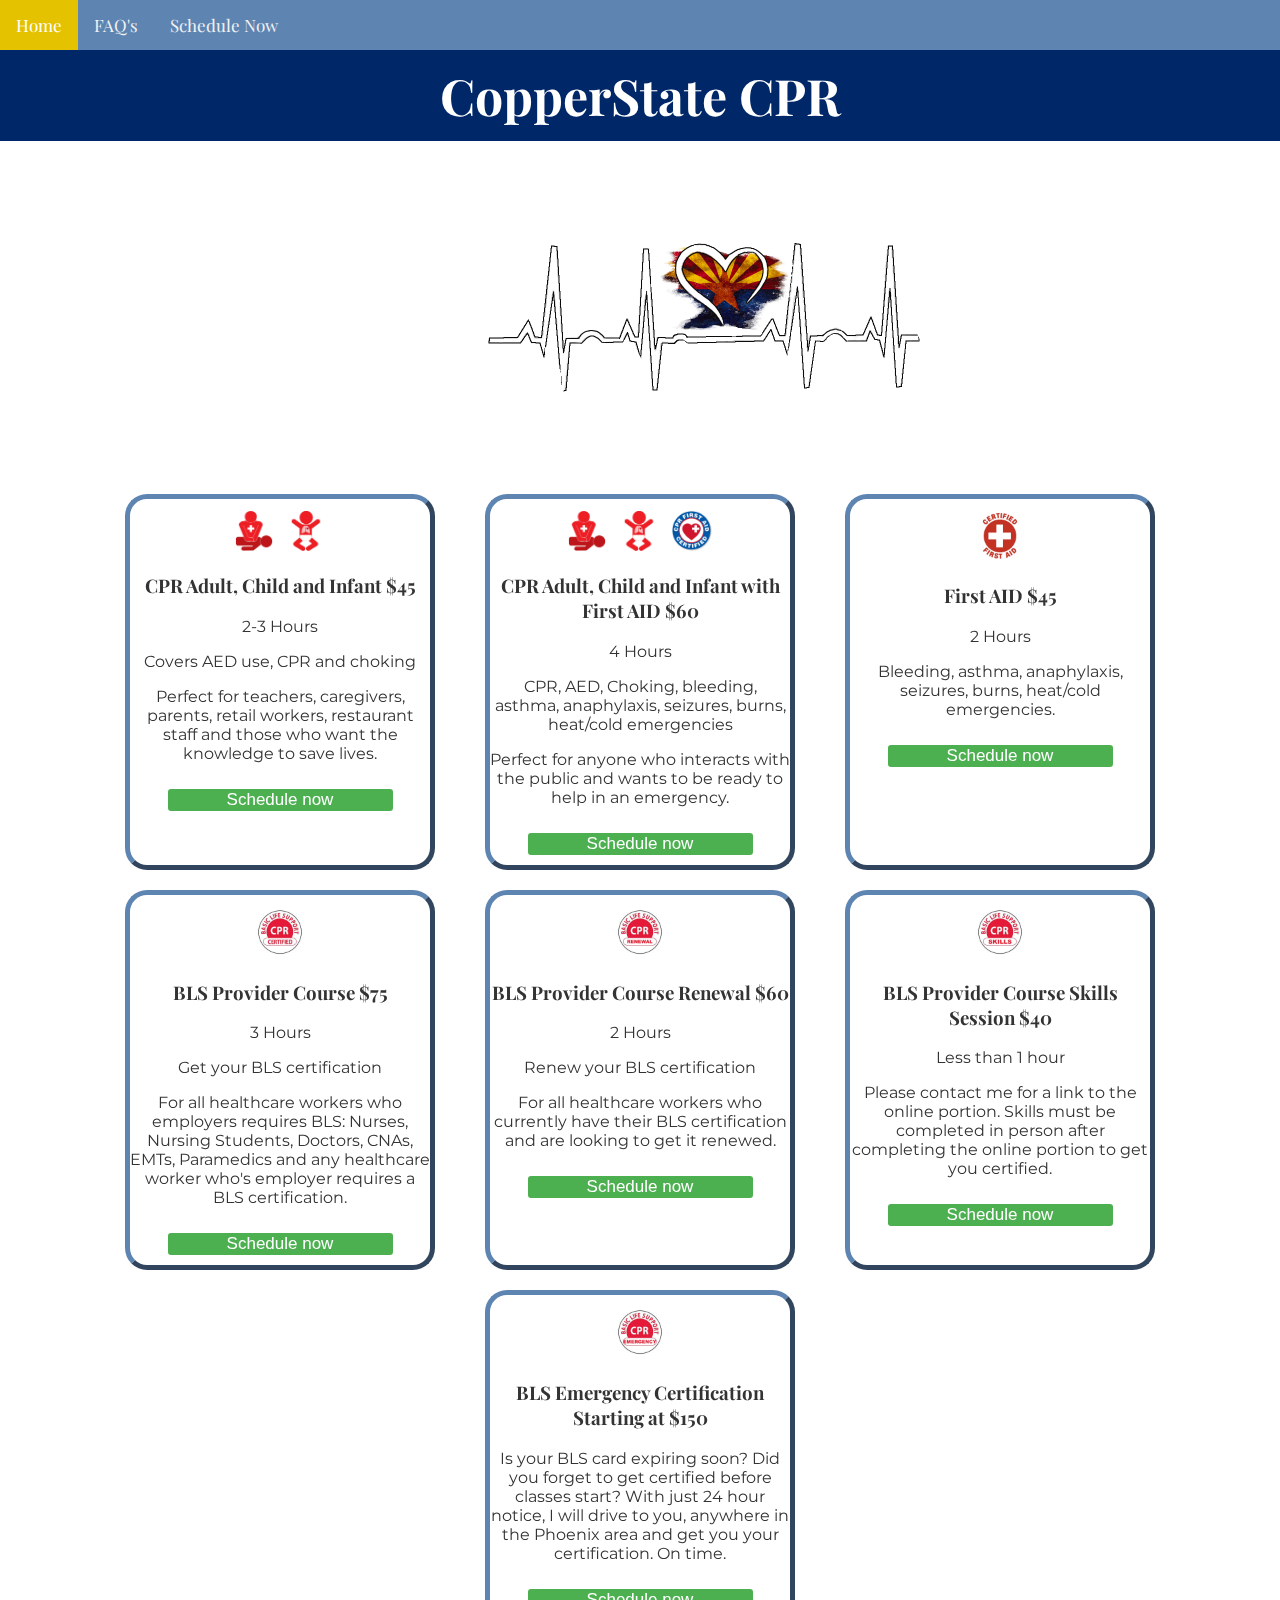
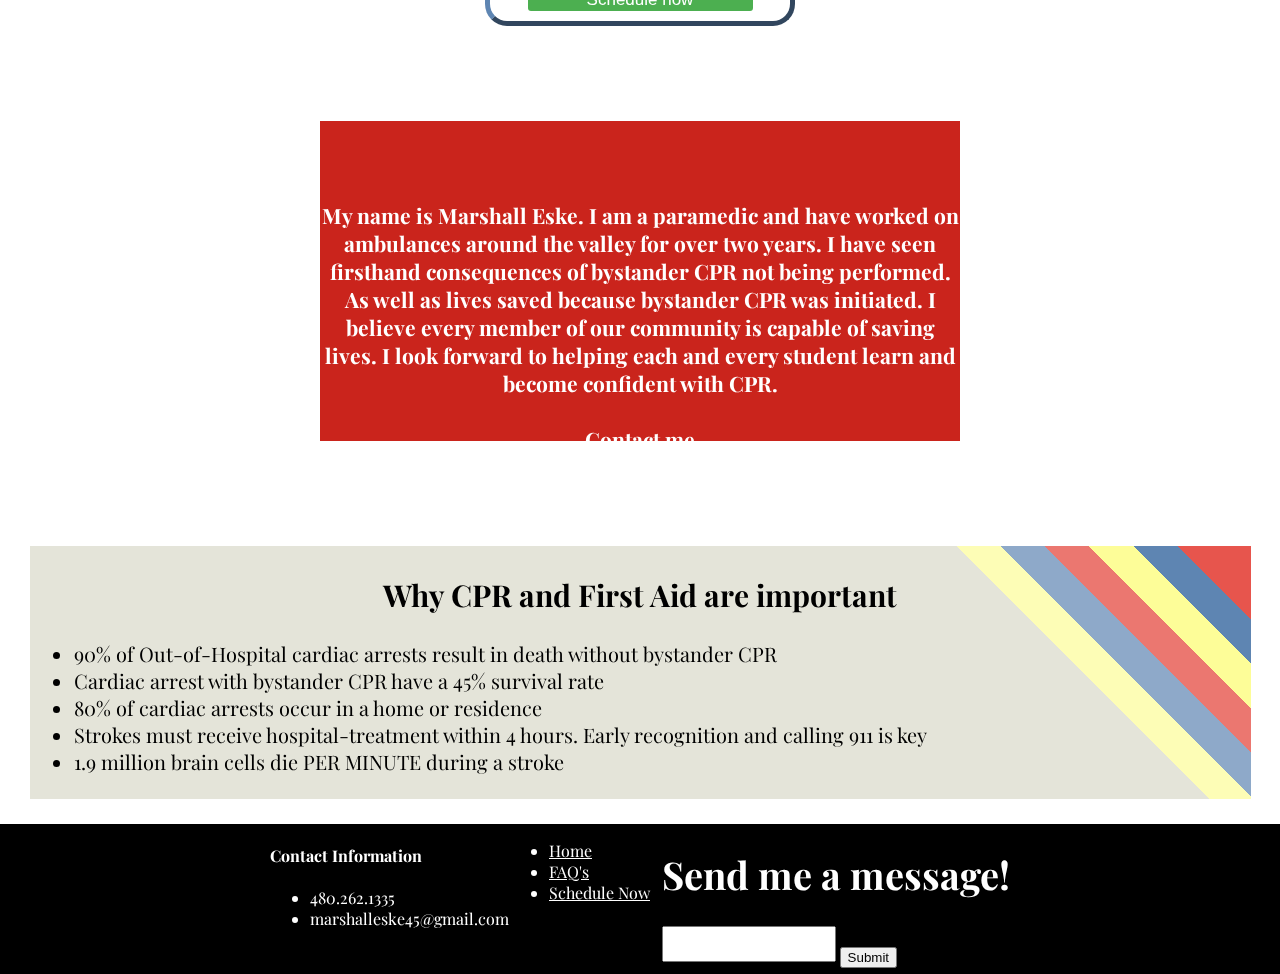
<file: index.html>
<?php
  if($_POST["message"]) {


  mail("your@email.address", "Here is the subject line",


  $_POST["insert your message here"]. "From: an@email.address");
  }
?>
<!DOCTYPE html>
<html>
<head>
  <link href="./resources/css/index.css" type="text/css" rel="stylesheet">
  <link rel="preconnect" href="https://fonts.gstatic.com">
  <link href="https://fonts.googleapis.com/css2?family=Montserrat:ital,wght@0,200;0,400;1,400&family=Playfair+Display:ital,wght@0,400;0,700;1,500&display=swap" rel="stylesheet">
  <title>CopperState CPR</title>
</head>
<body>
  <div id="topnav">
    <a class="active" href="index.html">Home</a>
    <a href="faqs.html">FAQ's</a>
    <a href="https://copperstatecpr.simplybook.me/">Schedule Now</a>
  </div>
  <script>
  var prevScrollpos = window.pageYOffset;
  window.onscroll = function() {
  var currentScrollPos = window.pageYOffset;
    if (prevScrollpos > currentScrollPos) {
      document.getElementById("topnav").style.top = "0";
    } else {
      document.getElementById("topnav").style.top = "-50px";
    }
    prevScrollpos = currentScrollPos;
  }
  </script>
  <!--Yellow Color scheme #FED700 -->
  <!--Red Color scheme #BF0A30 -->
  <!--Blue Color scheme #ce5c17 -->
  
  <h1 id="welcomeHeader">CopperState CPR</h1>
  <div id="courseLogo">
    <img class="logoImg" src="resources/images/CopperstateFinalLogo.png">
  </div>
  <div class="SERVICES">
    <div class="ServiceDiv">
      <img class="divIMG" src="resources/images/cpr-instructor-training.jpeg">
      <img class="divIMG" src="resources/images/infant-cpr-training.jpeg">
      <h3>CPR Adult, Child and Infant $45</h3>
      <p>2-3 Hours</p>
      <p>Covers AED use, CPR and choking</p>
      <p>Perfect for teachers, caregivers, parents, retail workers, restaurant staff and those who want the knowledge to save lives.</p>
      <button class="button servicebtn"><a href="https://copperstatecpr.simplybook.me/">Schedule now</a></button>
    </div>
    <div class="ServiceDiv">
      <img class="divIMG" src="resources/images/cpr-instructor-training.jpeg">
      <img class="divIMG" src="resources/images/infant-cpr-training.jpeg">
      <img class="divIMG" src="resources/images/cprfirstaid.jpg">
      <h3>CPR Adult, Child and Infant with First AID $60</h3>
      <p>4 Hours</p>
      <p>CPR, AED, Choking, bleeding, asthma, anaphylaxis, seizures, burns, heat/cold emergencies</p>
      <p>Perfect for anyone who interacts with the public and wants to be ready to help in an emergency.</p>
      <button class="button servicebtn"><a href="https://copperstatecpr.simplybook.me/">Schedule now</a></button>
    </div>
    <div class="ServiceDiv">
      <img id="certifiedfirstaid" src="resources/images/certifiedfirstaid.png">
      <h3>First AID $45</h3>
      <p>2 Hours</p>
      <p>Bleeding, asthma, anaphylaxis, seizures, burns, heat/cold emergencies.</p>
      <button class="button servicebtn"><a href="https://copperstatecpr.simplybook.me/">Schedule now</a></button>
    </div>
    <div class="ServiceDiv">
      <img id="certifiedfirstaid" src="resources/images/cprcertified.jpg">
      <h3>BLS Provider Course $75</h3>
      <p>3 Hours</p>
      <p>Get your BLS certification</p>
      <p>For all healthcare workers who employers requires BLS: Nurses, Nursing Students, Doctors, CNAs, EMTs, Paramedics and any healthcare worker who's employer requires a BLS certification.</p>
      <button class="button servicebtn"><a href="https://copperstatecpr.simplybook.me/">Schedule now</a></button>
    </div>
    <div class="ServiceDiv">
            <img id="certifiedfirstaid" src="resources/images/blscertifiedrenewal.jpeg">
      <h3>BLS Provider Course Renewal $60</h3>
      <p>2 Hours</p>
      <p>Renew your BLS certification</p>
      <p>For all healthcare workers who currently have their BLS certification and are looking to get it renewed.</p>
      <button class="button servicebtn"><a href="https://copperstatecpr.simplybook.me/">Schedule now</a></button>
    </div>
    <div class="ServiceDiv">
      <img id="certifiedfirstaid" src="resources/images/blscertifiedskills.jpg">
      <h3>BLS Provider Course Skills Session $40</h3>
      <p>Less than 1 hour</p>
      <p>Please contact me for a link to the online portion. Skills must be completed in person after completing the online portion to get you certified.</p>
      <button class="button servicebtn"><a href="https://copperstatecpr.simplybook.me/">Schedule now</a></button>
    </div>
    <div class="ServiceDiv">
            <img id="certifiedfirstaid" src="resources/images/blscertifiedemergency.jpeg">
      <h3>BLS Emergency Certification Starting at $150</h3>
      <p>Is your BLS card expiring soon? Did you forget to get certified before classes start?  With just 24 hour notice, I will drive to you, anywhere in the Phoenix area and get you your certification. On time.</p>
      <button class="button servicebtn"><a href="https://copperstatecpr.simplybook.me/">Schedule now</a></button>
    </div>
  </div>
  <div class="WELCOME">
    <div class="WelcomeDiv INFO">
      <p><b>My name is Marshall Eske. I am a paramedic and have worked on ambulances around the valley for over two years. I have seen firsthand consequences of bystander CPR not being performed. As well as lives saved because bystander CPR was initiated. I believe every member of our community is capable of saving lives. I look forward to helping each and every student learn and become confident with CPR.</b></p>
      <h4><a href="tel:480-262-1335">Contact me</a></h4>
    </div>
  </div>
  <div class="stats">
    <h2>Why CPR and First Aid are important</h2>
    <ul>
      <li>90% of Out-of-Hospital cardiac arrests result in death without bystander CPR</li>
      <li>Cardiac arrest with bystander CPR have a 45% survival rate</li>
      <li>80% of cardiac arrests occur in a home or residence</li>
      <li>Strokes must receive hospital-treatment within 4 hours. Early recognition and calling 911 is key</li>
      <li>1.9 million brain cells die PER MINUTE during a stroke</li>
    </ul>
  </div>
  <footer>
    <div class="footcontact">
      <h4>Contact Information</h4>
      <ul>
        <li>480.262.1335</li>
        <li>marshalleske45@gmail.com</li>
      </ul>
    </div>
    <div class="footsite">
      <ul>
        <li><a href="index.html">Home</a></li>
        <li><a href="faqs.html">FAQ's</a></li>
        <li><a href="schedule.html">Schedule Now</a></li>
      </ul>
    </div>
    <div class="email">
      <h1>Send me a message!</h1>
      <form method="post" action="submissionform.php" id="footersubmit">
      <textarea name="message"></textarea>
      <input type="submit">
      </form>
    </div>
  </footer>
</body>
</html>
</file>
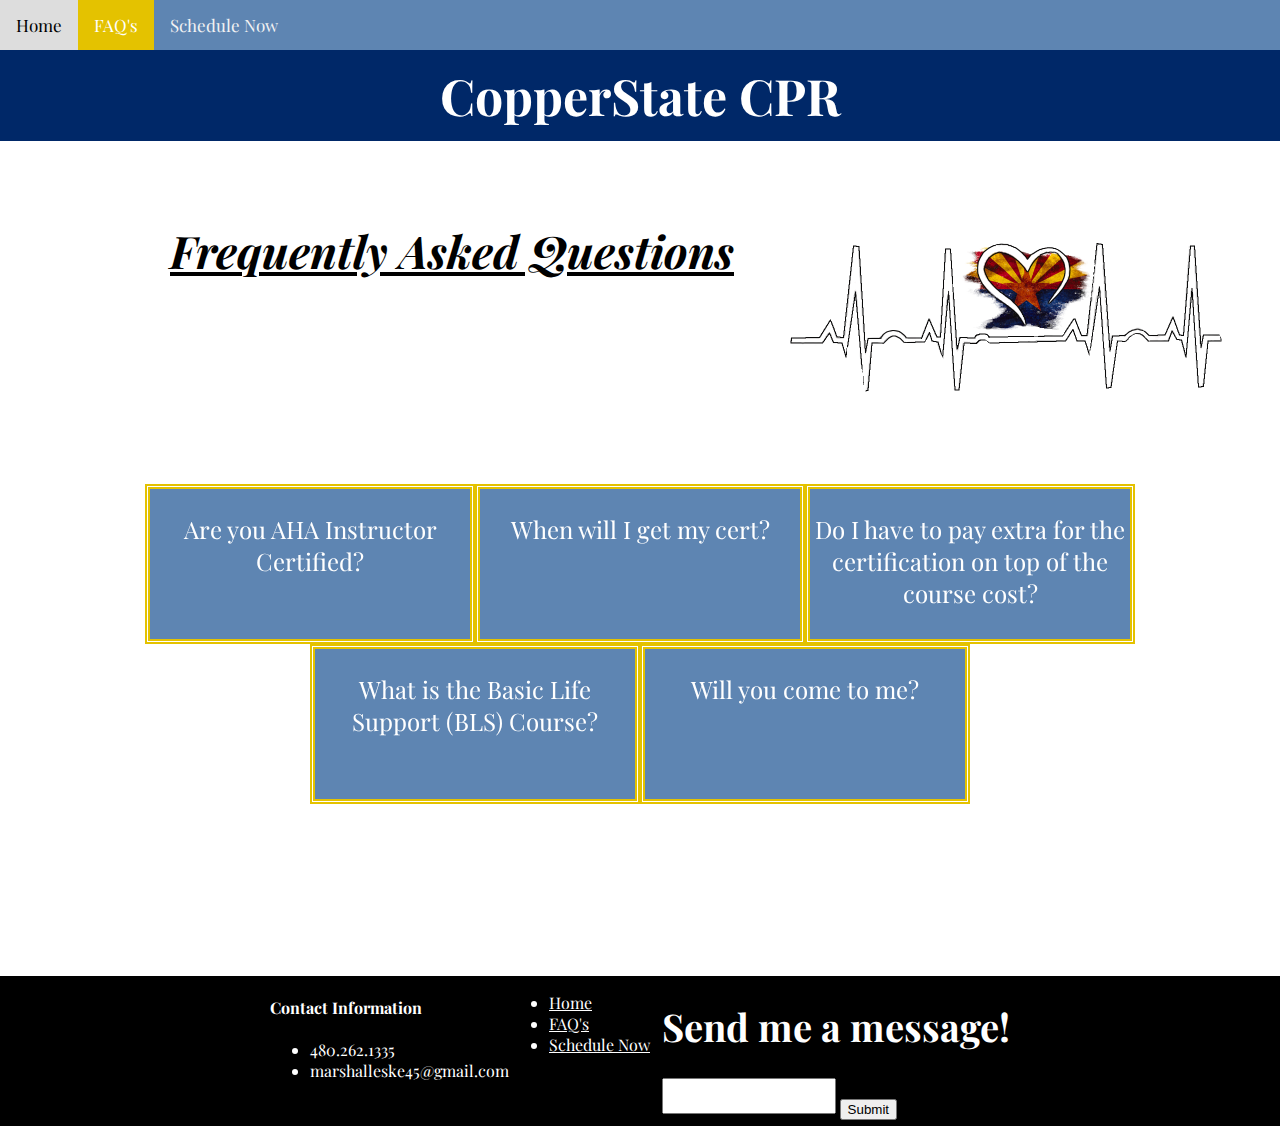
<file: faqs.html>
<!DOCTYPE html>
<html>
<head>
  <link href="./resources/css/index.css" type="text/css" rel="stylesheet">
  <link rel="preconnect" href="https://fonts.gstatic.com">
  <link href="https://fonts.googleapis.com/css2?family=Montserrat:ital,wght@0,200;0,400;1,400&family=Playfair+Display:ital,wght@0,400;0,700;1,500&display=swap" rel="stylesheet">
  <title>CopperState CPR</title>
</head>
<body>
  <div id="topnav">
    <a href="index.html">Home</a>
    <a class="active" href="faqs.html">FAQ's</a>
    <a href="https://copperstatecpr.simplybook.me/">Schedule Now</a>
  </div>
  <script>
  var prevScrollpos = window.pageYOffset;
  window.onscroll = function() {
  var currentScrollPos = window.pageYOffset;
    if (prevScrollpos > currentScrollPos) {
      document.getElementById("topnav").style.top = "0";
    } else {
      document.getElementById("topnav").style.top = "-50px";
    }
    prevScrollpos = currentScrollPos;
  }
  </script>
  <h1 id="welcomeHeader">CopperState CPR</h1>
  <div class="faqs">
    <h1 id="faqList"><em>Frequently Asked Questions</em></h1>
    <img class="logoImg" src="resources/images/CopperstateFinalLogo.png">
  </div>
  <div class="flipcardcontainer">
    <div class="flip-card">
      <div class="flip-card-inner">
        <div class="flip-card-front">
          <p>Are you AHA Instructor Certified?</p>
        </div>
        <div class="flip-card-back">
          <h2> Yes, I am up to date with all current curriculum and certifications</h2>
        </div>
      </div>
    </div>
    <div class="flip-card">
      <div class="flip-card-inner">
        <div class="flip-card-front">
          <p>When will I get my cert?</p>
        </div>
        <div class="flip-card-back">
          <h2>Within 72 hours of course completion</h2>
        </div>
      </div>
    </div>
    <div class="flip-card">
      <div class="flip-card-inner">
        <div class="flip-card-front">
          <p>Do I have to pay extra for the certification on top of the course cost?</p>
        </div>
        <div class="flip-card-back">
          <h2>No. All charges are included within the course cost</h2>
        </div>
      </div>
    </div>
    <div class="flip-card">
      <div class="flip-card-inner">
        <div class="flip-card-front">
          <p>What is the Basic Life Support (BLS) Course?</p>
        </div>
        <div class="flip-card-back">
          <h2>Basic Life Support is the certification health care workers require</h2>
        </div>
      </div>
    </div>
    <div class="flip-card">
      <div class="flip-card-inner">
        <div class="flip-card-front">
          <p>Will you come to me?</p>
        </div>
        <div class="flip-card-back">
          <h2>For groups of 6 or more I will drive to you. I also offer group discounts.</h2>
        </div>
      </div>
    </div>
  </div>

  <footer>
    <div class="footcontact">
      <h4>Contact Information</h4>
      <ul>
        <li>480.262.1335</li>
        <li>marshalleske45@gmail.com</li>
      </ul>
    </div>
    <div class="footsite">
      <ul>
        <li><a href="index.html">Home</a></li>
        <li><a href="faqs.html">FAQ's</a></li>
        <li><a href="schedule.html">Schedule Now</a></li>
      </ul>
    </div>
    <div class="email">
      <h1>Send me a message!</h1>
      <form method="post" action="submissionform.php" id="footersubmit">
      <textarea name="message"></textarea>
      <input type="submit">
      </form>
    </div>
  </footer>
</body>
</html>
</file>
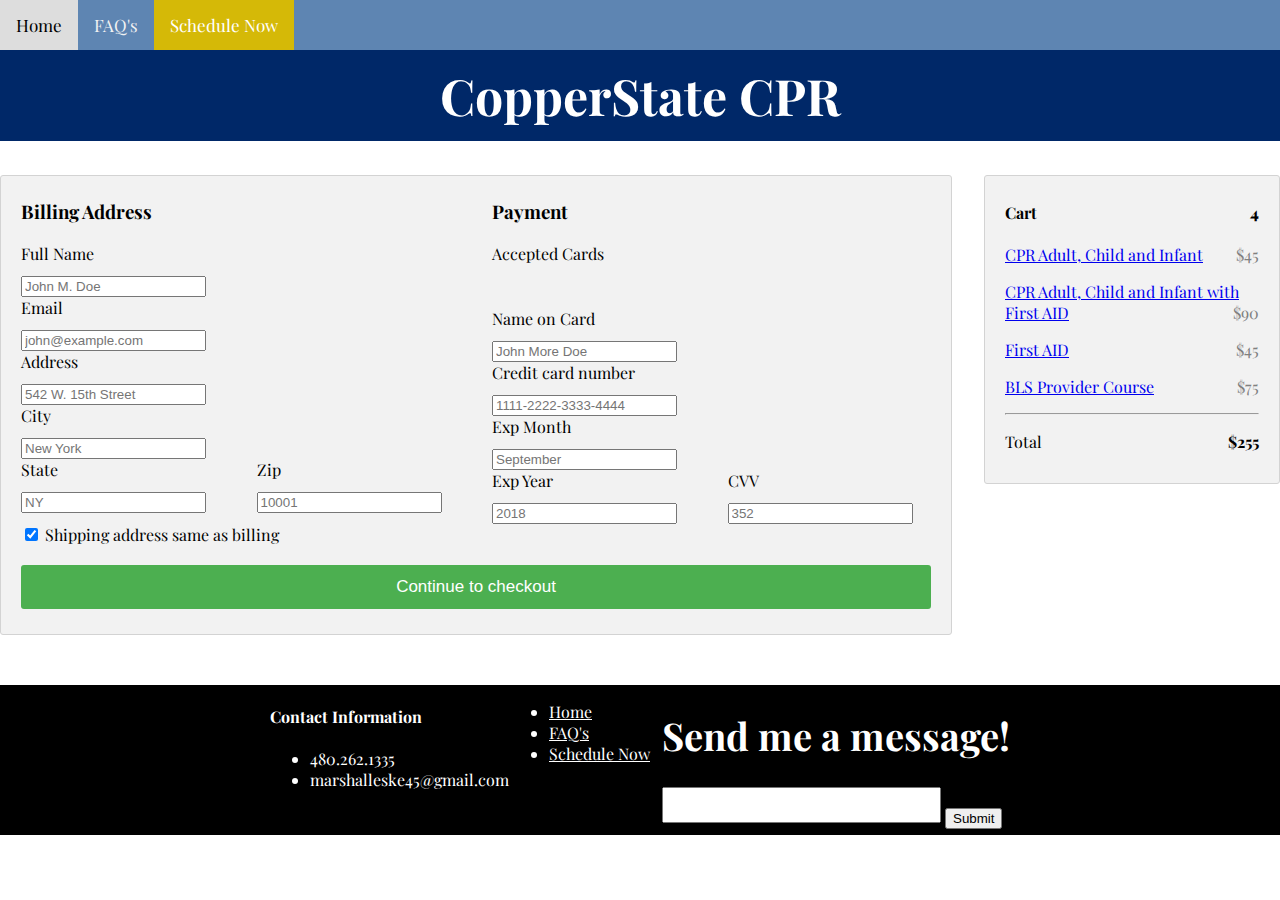
<file: schedule.html>
<!DOCTYPE html>
<html>
<head>
  <link href="./resources/css/about.css" type="text/css" rel="stylesheet">
  <link rel="preconnect" href="https://fonts.gstatic.com">
  <link href="https://fonts.googleapis.com/css2?family=Montserrat:ital,wght@0,200;0,400;1,400&family=Playfair+Display:ital,wght@0,400;0,700;1,500&display=swap" rel="stylesheet">
  <title>CopperState CPR</title>
</head>
<body>
  <div id="topnav">
    <a href="index.html">Home</a>
    <a href="faqs.html">FAQ's</a>
    <a class="active" href="schedule.html">Schedule Now</a>
  </div>
  <script>
  var prevScrollpos = window.pageYOffset;
  window.onscroll = function() {
  var currentScrollPos = window.pageYOffset;
    if (prevScrollpos > currentScrollPos) {
      document.getElementById("topnav").style.top = "0";
    } else {
      document.getElementById("topnav").style.top = "-50px";
    }
    prevScrollpos = currentScrollPos;
  }
  </script>
  <!--Yellow Color scheme #FED700 -->
  <!--Red Color scheme #BF0A30 -->
  <!--Blue Color scheme rgb(43, 69, 122) -->
  <h1 id="welcomeHeader">CopperState CPR</h1>
  <div class="rowsched" id="rowsched">
    <div class="col-75">
      <div class="container">
        <form action="/action_page.php">

          <div class="rowsched">
            <div class="col-50">
              <h3>Billing Address</h3>
              <label for="fname"><i class="fa fa-user"></i> Full Name</label>
              <input type="text" id="fname" name="firstname" placeholder="John M. Doe">
              <label for="email"><i class="fa fa-envelope"></i> Email</label>
              <input type="text" id="email" name="email" placeholder="john@example.com">
              <label for="adr"><i class="fa fa-address-card-o"></i> Address</label>
              <input type="text" id="adr" name="address" placeholder="542 W. 15th Street">
              <label for="city"><i class="fa fa-institution"></i> City</label>
              <input type="text" id="city" name="city" placeholder="New York">

              <div class="rowsched">
                <div class="col-50">
                  <label for="state">State</label>
                  <input type="text" id="state" name="state" placeholder="NY">
                </div>
                <div class="col-50">
                  <label for="zip">Zip</label>
                  <input type="text" id="zip" name="zip" placeholder="10001">
                </div>
              </div>
            </div>

            <div class="col-50">
              <h3>Payment</h3>
              <label for="fname">Accepted Cards</label>
              <div class="icon-container">
                <i class="fa fa-cc-visa" style="color:navy;"></i>
                <i class="fa fa-cc-amex" style="color:blue;"></i>
                <i class="fa fa-cc-mastercard" style="color:red;"></i>
                <i class="fa fa-cc-discover" style="color:orange;"></i>
              </div>
              <label for="cname">Name on Card</label>
              <input type="text" id="cname" name="cardname" placeholder="John More Doe">
              <label for="ccnum">Credit card number</label>
              <input type="text" id="ccnum" name="cardnumber" placeholder="1111-2222-3333-4444">
              <label for="expmonth">Exp Month</label>
              <input type="text" id="expmonth" name="expmonth" placeholder="September">

              <div class="rowsched">
                <div class="col-50">
                  <label for="expyear">Exp Year</label>
                  <input type="text" id="expyear" name="expyear" placeholder="2018">
                </div>
                <div class="col-50">
                  <label for="cvv">CVV</label>
                  <input type="text" id="cvv" name="cvv" placeholder="352">
                </div>
              </div>
            </div>

          </div>
          <label>
            <input type="checkbox" checked="checked" name="sameadr"> Shipping address same as billing
          </label>
          <input type="submit" value="Continue to checkout" class="btn">
        </form>
      </div>
    </div>

    <div class="col-25">
      <div class="container">
        <h4>Cart
          <span class="price" style="color:black">
            <i class="fa fa-shopping-cart"></i>
            <b>4</b>
          </span>
        </h4>
        <p><a href="services.html">CPR Adult, Child and Infant</a> <span class="price">$45</span></p>
        <p><a href="services.html">CPR Adult, Child and Infant with First AID</a> <span class="price">$90</span></p>
        <p><a href="services.html">First AID</a> <span class="price">$45</span></p>
        <p><a href="services.html">BLS Provider Course</a> <span class="price">$75</span></p>
        <hr>
        <p>Total <span class="price" style="color:black"><b>$255</b></span></p>
      </div>
    </div>
  </div>
  <footer>
    <div class="footcontact">
      <h4>Contact Information</h4>
      <ul>
        <li>480.262.1335</li>
        <li>marshalleske45@gmail.com</li>
      </ul>
    </div>
    <div class="footsite">
      <ul>
        <li><a href="index.html">Home</a></li>
        <li><a href="faqs.html">FAQ's</a></li>
        <li><a href="schedule.html">Schedule Now</a></li>
      </ul>
    </div>
    <div class="email">
      <h1>Send me a message!</h1>
      <form method="post" action="submissionform.php" id="footersubmit">
      <textarea name="message"></textarea>
      <input type="submit">
      </form>
    </div>
  </footer>
</body>
</html>
</file>
<file: resources/css/index.css>
body, html {
  margin: 0;
  height: 100%;
  font-family: 'Playfair Display', serif;
  background-size: cover;
  background-repeat: no-repeat;

}
a{
  color: inherit;
}
/* Add a black background color to the top navigation */
#topnav {
  background-color: #5E85B2;
  overflow: hidden;
  margin-top: 0px;
  position: sticky;
  z-index:2;
  top:0;
  width: 100%;
  transition: top 0.3s;
}

/* Style the links inside the navigation bar */
#topnav a {
  float: left;
  display: block;
  color: #f2f2f2;
  text-align: center;
  padding: 0.875rem 1rem;
  text-decoration: none;
  font-size: 1.063rem;

}

/* Change the color of links on hover */
#topnav a:hover {
  background-color: #ddd;
  color: black;
}

/* Add a color to the active/current link */
#topnav a.active {
  background-color: #E4C200;
  color: white;

}
#welcomeHeader{
  font-size: 3.125rem;
  margin-top: 0px;
  text-align: center;
  background-color: #002868;
  color: white;
  padding: 0.75rem;
}
#courselist{
  padding-top: 1rem;
  margin-left: 10.625rem;
  font-size: 2.8rem;
  text-decoration: underline;
}

.logoImg{
  display: block;
  margin-left: 30rem;
  margin-right: auto;
  width: 50%;
  max-height: 19.313rem;
  max-width: 28.125rem;
}
.SERVICES {
  margin: 5.313rem;
  margin-top: 0;
  display: flex;
  justify-content: space-evenly;
  flex-wrap: wrap;
  position: relative;
  flex-shrink: 2;
}
.ServiceDiv{
  flex-basis: 18.75rem;
  background-color: white;
  text-align: center;
  width: 100%;
  border: 0.313rem outset #5E85B2;
  border-radius: 1.375rem;
  margin: 0.625rem;
  flex-shrink: 3;
  color: 	#333333;

}

.ServiceDiv p{
  font-family: 'Montserrat', sans-serif;
}
.divIMG{
  margin-top: 0.75rem;
  height: 2.5rem;
  padding: 0 0.313rem;
  mix-blend-mode: multiply;
}
.button a:hover{
  text-decoration: underline;
  color: black;
}
.servicebtn{
  background-color: #4CAF50;
  color: white;
  margin: 0.625rem 0;
  border: none;
  width: 75%;
  border-radius: 0.188rem;
  cursor: pointer;
  font-size: 1.063rem;
}
.servicebtn a{
  text-decoration: none;
  color: white;
}
#certifiedfirstaid{
  margin-top: 0.75rem;
  width: 3.125rem;
  height: 3.125rem;
  mix-blend-mode: multiply;
}
.WELCOME {
  align-items: center;
  display: flex;
  position: relative;
  margin-top: 0px;
  flex-shrink: 3;
  justify-content: center;
}
.WelcomeDiv{
  margin-bottom: 5rem;
}

.INFO {
  font-size: 2.340702210663199vh;
  background-color: #ca241c;
  color: white;
  text-align: center;
  height: 20rem;
  width: 40rem;
  justify-content: center;
  max-width: 100%;
  flex-shrink: 2;
}
.INFO p {
  margin: 5rem auto 0 auto;
}
.stats {
  background-color: #5E85B2;
  font-size: 1.25rem;
  width: 76.313rem;
  max-width: 100%;
  color: black;
  margin: 1.563rem auto;
  padding: 0.25rem;
  box-sizing: border-box;
  background-color: #E4E4D9;
  background-image: linear-gradient( 45deg, rgba(0,0,0,0) 95%, #E7554D 95%),
                    linear-gradient( 45deg, rgba(0,0,0,0) 92%, #5E85B2 92%),
                    linear-gradient( 45deg, rgba(0,0,0,0) 89%, #FDFD98 89%),
                    linear-gradient( 45deg, rgba(0,0,0,0) 86%, #EB7770 86%),
                    linear-gradient( 45deg, rgba(0,0,0,0) 83%, #8EA9C9 83%),
                    linear-gradient( 45deg, rgba(0,0,0,0) 80%, #FDFDB6 80%);
}

.stats h2{
  text-align: center;
}
/* The flip card container - set the width and height to whatever you want. We have added the border property to demonstrate that the flip itself goes out of the box on hover (remove perspective if you don't want the 3D effect */
.flip-card {
  background-color: transparent;
  width: 20.313rem;
  height: 9.375rem;
  border: 0.313rem double #E4C200;
  perspective: 62.5rem; /* Remove this if you don't want the 3D effect */
  flex-basis: 25%;
}

/* This container is needed to position the front and back side */
.flip-card-inner {
  position: relative;
  width: 100%;
  height: 9.375rem;
  text-align: center;
  transition: transform 1.3s;
  transform-style: preserve-3d;

}

/* Do an horizontal flip when you move the mouse over the flip box container */
.flip-card:hover .flip-card-inner {
  transform: rotateY(180deg);
}

/* Position the front and back side */
.flip-card-front, .flip-card-back {
  position: absolute;
  width: 100%;;
  height: 9.375rem;
  -webkit-backface-visibility: hidden; /* Safari */
  backface-visibility: hidden;

}

/* Style the front side (fallback if image is missing) */
.flip-card-front {
  background-color: #5E85B2;
  color: white;
  font-size: 1.5rem;
}

/* Style the back side */
.flip-card-back {
  background-color: #ca241c;
  color: white;
  transform: rotateY(180deg);
}
.flipcardcontainer{
  display: flex;
  flex-wrap: wrap;
  flex-flow: row wrap;
  justify-content: center;
  padding-bottom: 10.75rem;
}
.faqs{
  font-size: 1.125rem;
  display: flex;
}
.faqs h1{
  padding-top: 1rem;
  margin-left: 10.625rem;
  font-size: 2.8rem;
  text-decoration: underline;
}
.faqs img{
  margin: 0 auto;
}

footer {
  bottom: 0;
  max-width: 100%;
  background-color: black;
  color: white;
  display: flex;
  height: 9.375rem;
  justify-content: center;
  flex-shrink: 3;

}
textarea{
  resize: none;
  padding-left: 6.25rem;
  max-width: 20%;
}
#footcontact{
  background-color: red;
}
.email{
  padding-left: 0.75rem;
  float: right;
}
.email h1{
  font-size: 4.23841059602649vh;
  flex-shrink: 3;
}
#headerimg{
  max-height: 60%
}

#row{
  margin-bottom: 9.375rem;
}
.footsite a{
  color: white;
}

@media only screen and (max-width: 480px), only screen and (max-device-width: 480px)  {
  .flipcardcontainer{
    flex-direction: column;
    align-items: center;
  }
  .WELCOME{
    flex-direction: column;
  }
  .INFO{
    padding: 0;
    height: 32rem;
    font-size: 2rem;
    width: 43rem;
  }
  #courseLogo{
    display: block;
    margin-left: 16rem;
    margin-right: auto;
    width: 50%;
  }
  .logoImg{
    margin-left: 0;
    height: 16rem;
    width: 30rem;
  }
  #courselist{
    margin-left: 0;
  }
  footer{
    display: none;
  }
  .ServiceDiv{
    flex-basis: 32rem;
    height: 52rem;
  }
  .ServiceDiv h3{
    font-size: 2.5rem;
  }
  .ServiceDiv p{
    font-size: 2.25rem;
  }
  .servicebtn{
    height: 2rem;
    font-size: 1.5rem;
  }
  #topnav a{
    font-size: 1.75rem;
  }
  .welcomeHeader{
    font-size: 4rem;
  }
}
@media (max-width: 800px) {
  .flipcardcontainer{
    flex-direction: column;
    align-items: center;
  }
  .WELCOME{
    flex-direction: column;
  }
  .INFO{
    padding: 0;
    height: 32rem;
  }
  #courseLogo{
    display: block;
    margin-left: 22rem;
    margin-right: auto;
    width: 50%;
  }
  .logoImg{
    margin-left: 0;
  }
  #courselist{
    margin-left: 0;
  }
  .flip-card:active .flip-card-inner {
    transform: rotateY(180deg);
  }
  footer{
    display: none;
  }


}
</file>
<file: resources/css/about.css>
body, html {
  margin: 0;
  height: 100%;
  font-family: 'Playfair Display', serif;
  background-size: cover;
}

.BANNER{
  width: 100%;
  background-color: #E7544D;
  text-align: center;
  margin-top: 0;
  padding:0;
  line-height: 1.5;
  width: 100%;
  position: relative;
  z-index: 1;
  color: #282C35;
  margin-bottom: 0;
}
.BANNER h3{
  padding: 0;
  display: inline-block;
  margin: 0 0.75rem;
}
#lowerBanner{
  background-color: #FDFD98;
}
* {
  box-sizing: border-box;
}
#slideshowimg{
  height: 12.5rem;
}
/* Position the image container (needed to position the left and right arrows) */
.container {
  position: relative;
}

/* Hide the images by default */
.mySlides {
  display: none;
}

/* Add a pointer when hovering over the thumbnail images */
.cursor {
  cursor: pointer;
}

/* Next & previous buttons */
.prev,
.next {
  cursor: pointer;
  position: absolute;
  top: 40%;
  width: auto;
  padding: 1rem;
  margin-top: -3.125rem;
  color: white;
  font-weight: bold;
  font-size: 1.25rem;
  border-radius: 0 0.188rem 0.188rem 0;
  user-select: none;
  -webkit-user-select: none;
}

/* Position the "next button" to the right */
.next {
  right: 0;
  border-radius: 0.188rem 0 0 0.188rem;
}

/* On hover, add a black background color with a little bit see-through */
.prev:hover,
.next:hover {
  background-color: rgba(0, 0, 0, 0.8);
}

/* Number text (1/3 etc) */
.numbertext {
  color: #f2f2f2;
  font-size: 0.75rem;
  padding: 0.5rem 0.75rem;
  position: absolute;
  top: 0;
}

/* Container for image text */
.caption-container {
  text-align: center;
  background-color: #222;
  padding: 0.125rem 1rem;
  color: white;
}

.row:after {
  content: "";
  display: table;
  clear: both;
}

/* Six columns side by side */
.column {
  float: left;
  width: 16.66%;
}

/* Add a transparency effect for thumnbail images */
.demo {
  opacity: 0.6;

}

.active,
.demo:hover {
  opacity: 1;
}
/* Add a black background color to the top navigation */
#topnav {
  background-color: #5E85B2;
  overflow: hidden;
  margin-top: 0;
  position: sticky;
  z-index:2;
  top:0;
  width: 100%;
  transition: top 0.3s;
}

/* Style the links inside the navigation bar */
#topnav a {
  float: left;
  display: block;
  color: #f2f2f2;
  text-align: center;
  padding: 14px 16px;
  text-decoration: none;
  font-size: 17px;

}

/* Change the color of links on hover */
#topnav a:hover {
  background-color: #ddd;
  color: black;
}

/* Add a color to the active/current link */
#topnav a.active {
  background-color: rgb(213, 185, 7);
  color: white;

}
#rowsched{
  margin-bottom: 3.125rem;
}
.rowsched{
  display: -ms-flexbox; /* IE10 */
  display: flex;
  -ms-flex-wrap: wrap; /* IE10 */
  flex-wrap: wrap;
  margin: 0 -1rem;
}

.col-25 {
  -ms-flex: 25%; /* IE10 */
  flex: 25%;
}

.col-50 {
  -ms-flex: 50%; /* IE10 */
  flex: 50%;
}

.col-75 {
  -ms-flex: 75%; /* IE10 */
  flex: 75%;
}

.col-25,
.col-50,
.col-75 {
  padding: 0 1rem;
}

.container {
  background-color: #f2f2f2;
  padding: 0.313rem 1.25rem 0.938rem 1.25rem;
  border: 0.063rem solid lightgrey;
  border-radius: 0.188rem;
}

#aboutsubmit {
  width: 100%;
  margin-bottom: 1.25rem;
  padding: 0.75rem;
  border: 0.063rem solid #ccc;
  border-radius: 0.188rem;
}

label {
  margin-bottom: 0.625rem;
  display: block;
}

.icon-container {
  margin-bottom: 1.25rem;
  padding: 0.438rem 0;
  font-size: 1.5rem;
}

.btn {
  background-color: #4CAF50;
  color: white;
  padding: 0.75rem;
  margin: 0.625rem 0;
  border: none;
  width: 100%;
  border-radius: 0.188rem;
  cursor: pointer;
  font-size: 1.063rem;
}

.btn:hover {
  background-color: #45a049;
}

span.price {
  float: right;
  color: grey;
}
.marsh{
  border: 0.188rem solid coral;
  background-color: #E7544D;
  width: 27.5rem;
  line-height: 1.5;
  color: white;
  width: 100%;
  margin: 2rem 0;
}
.marsh h3{
  font-size: 2rem;
}
.marsh p{
  font-size: 1rem;
}
footer {
  bottom: 0;
  max-width: 100%;
  background-color: black;
  color: white;
  display: flex;
  height: 9.375rem;
  justify-content: center;
  flex-shrink: 3;

}
textarea{
  resize: none;
  padding-left: 6.25rem;
}
.email{
  padding-left: 0.75rem;
  float: right;
}
.email h1{
  text-align: center;
  font-size: 4.23841059602649vh;
}
#footcontact{
}
#msg{
  resize: none;
  padding-left: 6.25rem;
  max-width: 20%;
}
.footsite a{
  color: white;
}
#welcomeHeader{
  font-size: 50px;
  margin-top: 0px;
  text-align: center;
  background-color: #002868;
  color: white;
  padding: 12px;
}



/* Responsive layout - when the screen is less than 800px wide, make the two columns stack on top of each other instead of next to each other (and change the direction - make the "cart" column go on top) */
@media (max-width: 800px) {
  .rowsched {
    flex-direction: column-reverse;
  }
  .col-25 {
    margin-bottom: 20px;
  }
}
</file>
